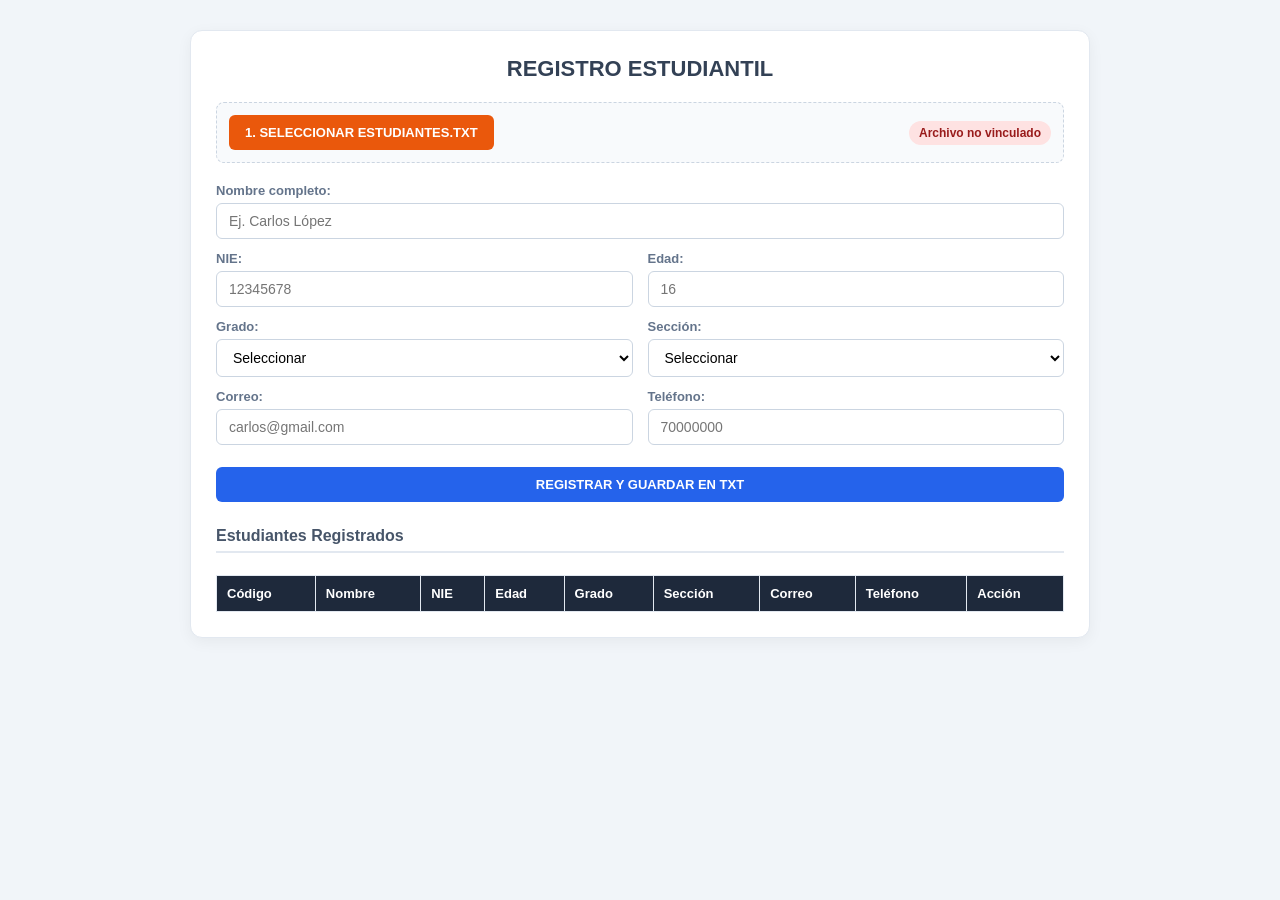
<file: proyecto1/index.html>
<!DOCTYPE html>
<html lang="es">
<head>
  <meta charset="UTF-8">
  <meta name="viewport" content="width=device-width, initial-scale=1.0">
  <title>Registro Estudiantil</title>
  <link rel="stylesheet" href="style.css">
</head>
<body>

  <div class="card">
    <h1>REGISTRO ESTUDIANTIL</h1>

    <!-- Botón para seleccionar el archivo estudiantes.txt -->
    <div class="file-link-area">
      <button type="button" id="btnSelectFile" class="btn btn-orange">
        1. SELECCIONAR ESTUDIANTES.TXT
      </button>
      <span id="fileStatus" class="status-badge">Archivo no vinculado</span>
    </div>

    <!-- Formulario de ingreso y edición -->
    <form id="studentForm">
      <div class="form-group">
        <label for="nombre">Nombre completo:</label>
        <input type="text" id="nombre" placeholder="Ej. Carlos López" required>
      </div>

      <div class="form-row">
        <div class="form-group">
          <label for="nie">NIE:</label>
          <input type="text" id="nie" placeholder="12345678" required>
        </div>

        <div class="form-group">
          <label for="edad">Edad:</label>
          <input type="number" id="edad" min="1" max="100" placeholder="16" required>
        </div>
      </div>

      <div class="form-row">
        <div class="form-group">
          <label for="grado">Grado:</label>
          <select id="grado" required>
            <option value="" disabled selected>Seleccionar</option>
            <option value="1.er Desarrollo de Software">1.er Desarrollo de Software</option>
            <option value="2.º Desarrollo de Software">2.º Desarrollo de Software</option>
            <option value="3.er Desarrollo de Software">3.er Desarrollo de Software</option>
          </select>
        </div>

        <div class="form-group">
          <label for="seccion">Sección:</label>
          <select id="seccion" required>
            <option value="" disabled selected>Seleccionar</option>
            <option value="A">A</option>
            <option value="B">B</option>
            <option value="C">C</option>
          </select>
        </div>
      </div>

      <div class="form-row">
        <div class="form-group">
          <label for="correo">Correo:</label>
          <input type="email" id="correo" placeholder="carlos@gmail.com" required>
        </div>

        <div class="form-group">
          <label for="telefono">Teléfono:</label>
          <input type="tel" id="telefono" placeholder="70000000" required>
        </div>
      </div>

      <button type="submit" id="btnSubmit" class="btn btn-primary">REGISTRAR Y GUARDAR EN TXT</button>
      <button type="button" id="btnCancel" class="btn btn-secondary" style="display: none;">CANCELAR EDICIÓN</button>
    </form>

    <!-- Tabla con los datos registrados -->
    <h2>Estudiantes Registrados</h2>
    <div class="table-container">
      <table>
        <thead>
          <tr>
            <th>Código</th>
            <th>Nombre</th>
            <th>NIE</th>
            <th>Edad</th>
            <th>Grado</th>
            <th>Sección</th>
            <th>Correo</th>
            <th>Teléfono</th>
            <th>Acción</th>
          </tr>
        </thead>
        <tbody id="tableBody">
          <!-- Filas cargadas dinámicamente -->
        </tbody>
      </table>
    </div>
  </div>

  <script src="script.js"></script>
</body>
</html>
</file>
<file: proyecto1/style.css>
* {
  box-sizing: border-box;
  margin: 0;
  padding: 0;
  font-family: 'Segoe UI', Tahoma, Geneva, Verdana, sans-serif;
}

body {
  background-color: #f1f5f9;
  color: #1e293b;
  padding: 30px 15px;
}

.card {
  max-width: 900px;
  margin: 0 auto;
  background-color: #ffffff;
  padding: 25px;
  border-radius: 12px;
  box-shadow: 0 4px 15px rgba(0, 0, 0, 0.05);
  border: 1px solid #e2e8f0;
}

h1 {
  text-align: center;
  color: #334155;
  font-size: 22px;
  margin-bottom: 20px;
}

h2 {
  color: #475569;
  font-size: 16px;
  margin-top: 25px;
  margin-bottom: 12px;
  padding-bottom: 6px;
  border-bottom: 2px solid #e2e8f0;
}

.file-link-area {
  display: flex;
  align-items: center;
  justify-content: space-between;
  background-color: #f8fafc;
  padding: 12px;
  border-radius: 8px;
  border: 1px dashed #cbd5e1;
  margin-bottom: 20px;
  flex-wrap: wrap;
  gap: 10px;
}

.status-badge {
  font-size: 12px;
  font-weight: bold;
  padding: 5px 10px;
  border-radius: 20px;
  background-color: #fee2e2;
  color: #991b1b;
}

.status-badge.active {
  background-color: #dcfce7;
  color: #166534;
}

.form-group {
  display: flex;
  flex-direction: column;
  margin-bottom: 12px;
  flex: 1;
}

.form-row {
  display: flex;
  gap: 15px;
}

@media (max-width: 600px) {
  .form-row {
    flex-direction: column;
    gap: 0;
  }
}

label {
  font-size: 13px;
  font-weight: 600;
  color: #64748b;
  margin-bottom: 5px;
}

input, select {
  padding: 9px 12px;
  border: 1.5px solid #cbd5e1;
  border-radius: 6px;
  font-size: 14px;
  outline: none;
  background-color: #fff;
}

input:focus, select:focus {
  border-color: #2563eb;
}

.btn {
  border: none;
  padding: 10px 16px;
  font-size: 13px;
  font-weight: bold;
  border-radius: 6px;
  cursor: pointer;
  color: #ffffff;
  transition: opacity 0.2s;
}

.btn:hover {
  opacity: 0.9;
}

.btn-primary {
  background-color: #2563eb;
  width: 100%;
  margin-top: 10px;
}

.btn-secondary {
  background-color: #64748b;
  width: 100%;
  margin-top: 6px;
}

.btn-orange {
  background-color: #ea580c;
}

.btn-edit {
  background-color: #0284c7;
  color: #fff;
  padding: 4px 8px;
  font-size: 12px;
}

.table-container {
  overflow-x: auto;
}

table {
  width: 100%;
  border-collapse: collapse;
  font-size: 13px;
  margin-top: 10px;
}

th, td {
  border: 1px solid #e2e8f0;
  padding: 10px;
  text-align: left;
}

th {
  background-color: #1e293b;
  color: #ffffff;
}

tr:nth-child(even) {
  background-color: #f8fafc;
}

.badge-code {
  background-color: #dbeafe;
  color: #1e40af;
  padding: 2px 6px;
  border-radius: 4px;
  font-weight: bold;
}
</file>
